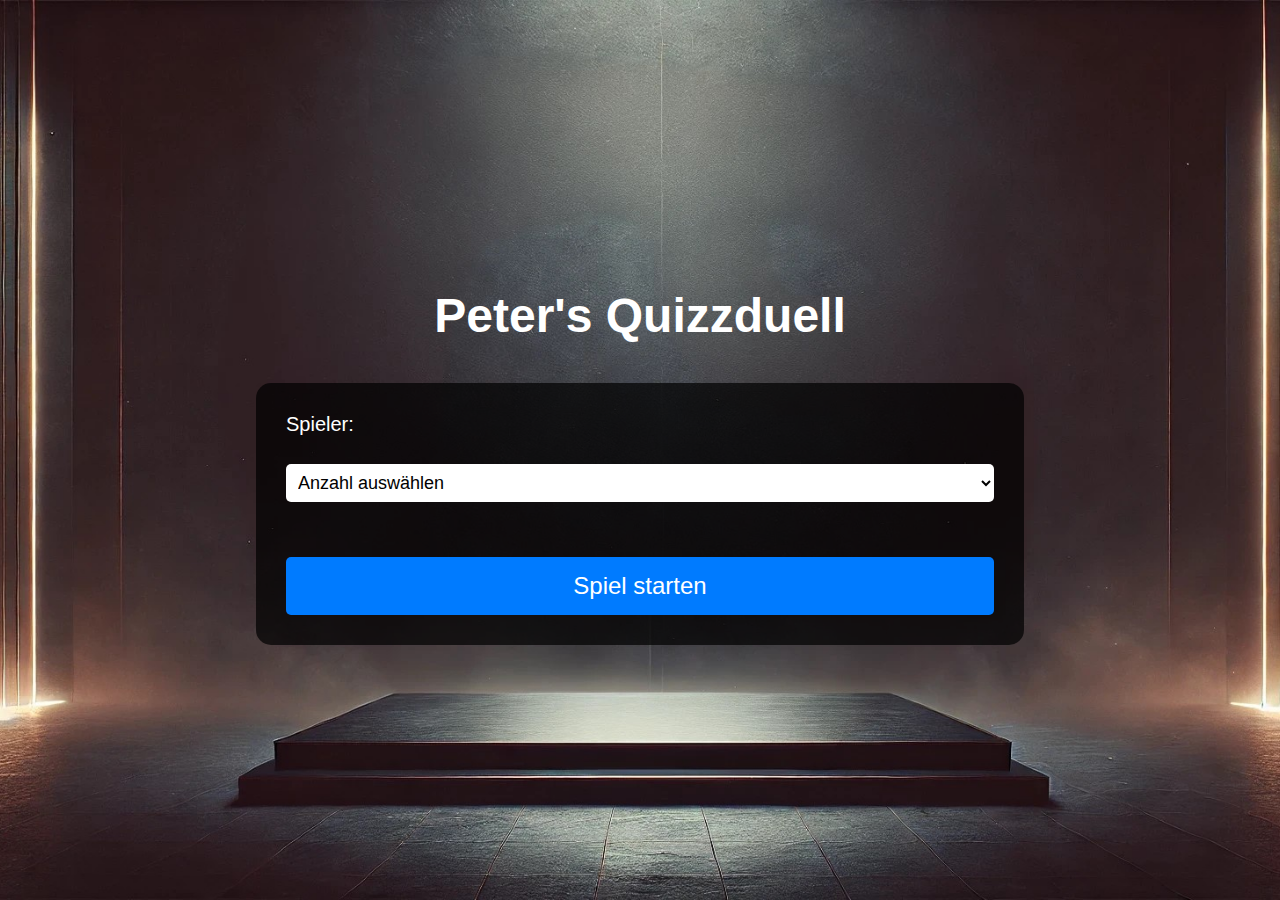
<file: index.html>
<!DOCTYPE html>
<html lang="de">
<head>
    <meta charset="UTF-8">
    <meta name="viewport" content="width=device-width, initial-scale=1.0">
    <title>Peter's Quizzduell</title>
    <link rel="stylesheet" href="home.css">
</head>
<body>
    <h1>Peter's Quizzduell</h1>

    <div id="start-screen">
        <label for="playerCount">Spieler:</label>
        <br>
        <select id="playerCount">
            <!-- Optionen für bis zu 12 Spieler -->
            <option value="0">Anzahl auswählen</option>           
            <option value="2">2</option>
            <option value="3">3</option>
            <option value="4">4</option>
            <option value="5">5</option>
            <option value="6">6</option>
            <option value="7">7</option>
            <option value="8">8</option>
            <option value="9">9</option>
            <option value="10">10</option>
            <option value="11">11</option>
            <option value="12">12</option>
        </select>
        <div id="playerCountLabel"></div>
        <div id="playerNames">
            <!-- Eingabefelder für Spielernamen -->
        </div>
        <button id="startGame">Spiel starten</button>
    </div>

    <script src="home.js"></script>
</body>
</html>
</file>
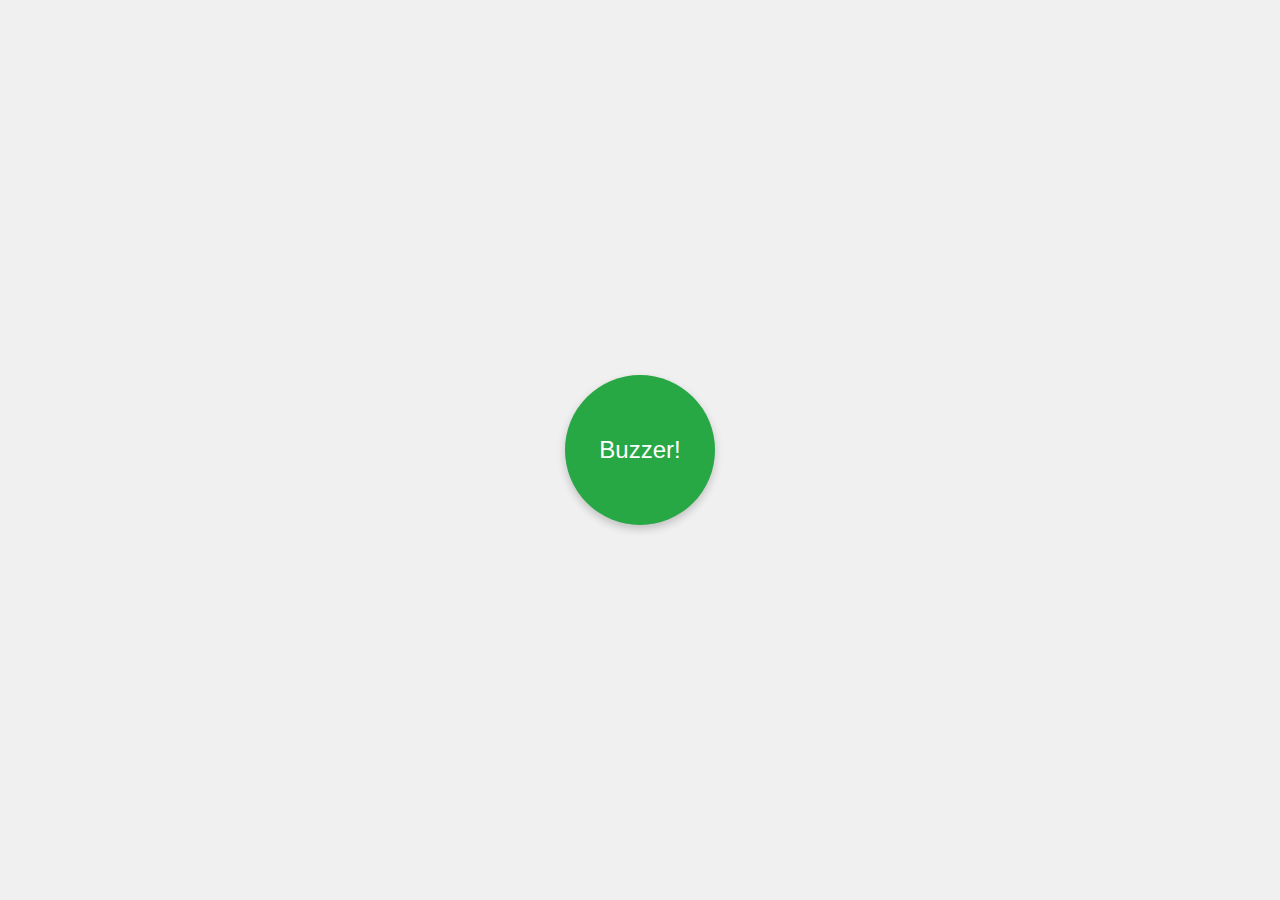
<file: buzzer.html>
<!DOCTYPE html>
<html lang="de">
<head>
    <meta charset="UTF-8">
    <meta name="viewport" content="width=device-width, initial-scale=1.0">
    <title>Buzzer</title>
    <link rel="stylesheet" href="buzzer.css">
</head>
<body>
    <div class="container">
        <button id="buzzerButton" class="buzzer">Buzzer!</button>
    </div>
    <script src="buzzer.js"></script>
</body>
</html>
</file>
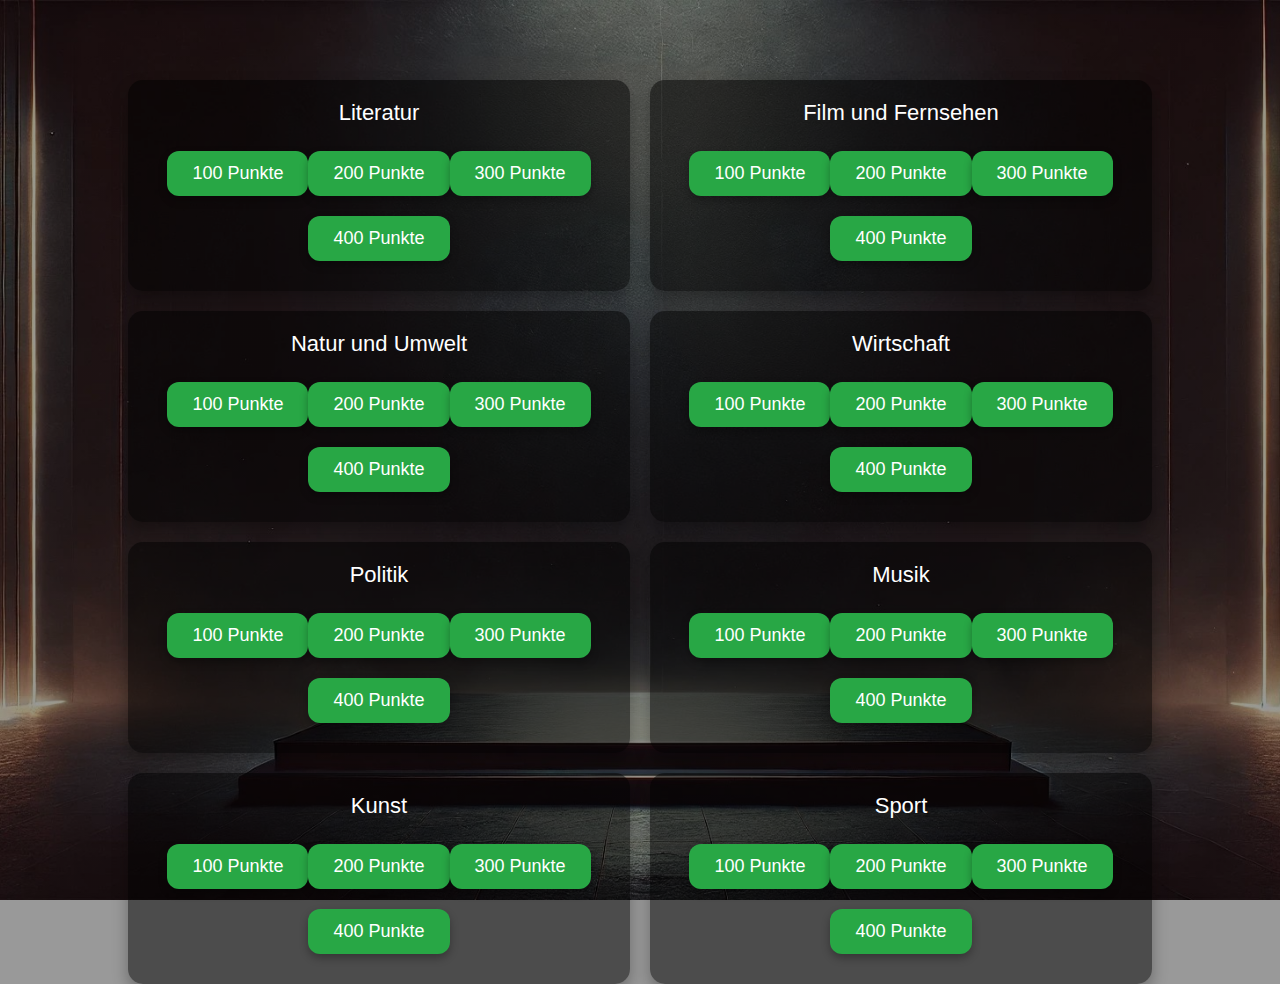
<file: game.html>
<!DOCTYPE html>
<html lang="de">
<head>
    <meta charset="UTF-8">
    <meta name="viewport" content="width=device-width, initial-scale=1.0">
    <title>Peter's Quizzduell</title>
    <link rel="stylesheet" href="game.css">
    <script src="fragen.js"></script> <!-- Fragen-Daten als JavaScript-Datei -->
    <script src="game.js" defer></script> <!-- Hauptspiel-JS-Datei -->
</head>
<body>
    <div id="player-display" class="player-grid">
        <!-- The player-score elements will be inserted here by JavaScript -->
    </div>
    
    <!-- Bereich für Kategorien -->
    <div id="categories">
        <!-- Kategorien werden hier dynamisch durch JavaScript eingefügt -->
    </div>

    <!-- Bereich für Fragen -->
    <div id="questions">
        <!-- Fragen werden hier dynamisch durch JavaScript eingefügt -->
    </div>

    <!-- Modales Fenster -->
    <div id="modal" class="modal">
        <div id="modal-content" class="modal-content">
            <div class="category-points">
                <span id="category"></span>
                <span id="points"></span>
            </div>
            <p class="question-text" id="question"></p>
            <div id="tip" style="display: none;"></div>
            <div id="options" style="display: none;"></div>
            <div id="answer" style="display: none;"></div>
            <!-- Buttons für Tipp, Auswahl und Antwort -->
            <button id="showTip">Tipp</button>
            <button id="showOptions">Auswahl</button>
            <button id="showAnswer">Antwort anzeigen</button>
        </div>
    </div>
</body>
</html>
</file>
<file: home.css>
/* home.css */
body {
    background-image: url('Hintergrundsbild-Quizzduell.jpg');
    background-size: cover;
    background-position: center;
    font-family: Arial, sans-serif;
    color: white;
    display: flex;
    flex-direction: column;
    align-items: center;
    justify-content: center;
    height: 100vh;
    margin: 0;
}

h1 {
    font-size: 48px;
    margin-bottom: 40px; /* Etwas mehr Abstand nach unten */
}

#start-screen {
    background-color: rgba(0, 0, 0, 0.7); /* Leicht transparente schwarze Box */
    padding: 30px; /* Padding bleibt gleich */
    border-radius: 15px;
    text-align: center;
    width: 60%;
    max-width: 800px;
    box-sizing: border-box;
    display: flex;
    flex-direction: column;
    align-items: center;
}

label {
    font-size: 20px; /* Schriftgröße bleibt gleich */
    margin-bottom: 10px;
    width: 100%; /* Breite auf 100% des Containers */
    text-align: left; /* Text linksbündig */
}

select {
    background-color: rgba(0, 0, 0, 0.7); /* Leicht transparente schwarze Box */    
font-size: 18px; /* Schriftgröße etwas reduziert */
    padding: 8px; /* Padding leicht reduziert */
    margin-bottom: 20px; /* Etwas mehr Abstand nach unten */
    border-radius: 5px;
    border: none;
    outline: none;
    color: black;
    background-color: white;
    width: 100%;
    box-sizing: border-box;
}

select:hover {
    background-color: #f0f0f0;  
}

#playerCountLabel {
    font-size: 20px; /* Größe der Spieleranzahl-Anzeige bleibt gleich */
    margin-bottom: 15px; /* Abstand nach unten */
}

.player-input {
    font-size: 18px; /* Schriftgröße leicht angepasst */
    padding: 10px; /* Padding bleibt gleich */
    margin-bottom: 15px;
    border-radius: 5px;
    border: none;
    outline: none;
    width: 100%;
    box-sizing: border-box; /* Padding in die Breite einbeziehen */
}

button {
    font-size: 24px; /* Schriftgröße leicht erhöht */
    padding: 15px 30px;
    background-color: #007bff;
    border: none;
    border-radius: 5px;
    color: white;
    cursor: pointer;
    transition: background-color 0.3s ease;
    width: 100%; /* Buttonbreite an den Container angepasst */
    margin-top: 20px; /* Mehr Abstand nach oben */
}

button:hover {
    background-color: #0056b3;
}
</file>
<file: buzzer.css>
/* Allgemeine Layout-Einstellungen */
body, html {
    height: 100%;
    margin: 0;
    font-family: Arial, sans-serif;
    display: flex;
    justify-content: center;
    align-items: center;
    background-color: #f0f0f0;
}

/* Container für den Button */
.container {
    text-align: center;
}

/* Stil für den Buzzer-Button */
.buzzer {
    background-color: #28a745;
    color: white;
    border: none;
    padding: 20px;
    font-size: 24px;
    border-radius: 50%; /* Macht den Button rund */
    cursor: pointer;
    transition: background-color 0.3s ease;
    box-shadow: 0 4px 8px rgba(0, 0, 0, 0.2);
    width: 150px; /* Breite des Kreises */
    height: 150px; /* Höhe des Kreises */
    display: flex;
    align-items: center;
    justify-content: center;
}

.buzzer:active, .buzzer.clicked {
    background-color: #dc3545;
}

.buzzer.clicked {
    pointer-events: none; /* Deaktiviert den Button nach dem Klicken */
}
</file>
<file: game.css>
/* Allgemeine Einstellungen für das gesamte Layout */
body {
    font-family: 'Arial', sans-serif;
    background: linear-gradient(rgba(0, 0, 0, 0.4), rgba(0, 0, 0, 0.4)), url('Hintergrundsbild-Quizzduell.jpg') no-repeat center center fixed;
    background-size: cover;
    color: #fff;
    margin: 0;
    padding: 0;
    display: flex;
    flex-direction: column;
    align-items: center;
    justify-content: flex-start;
    min-height: 100vh;
}

/* Container für die Anzeige der Teilnehmer */
#player-display {
    display: flex;
    flex-direction: column;
    align-items: center;
    width: 80%;
    margin: 20px 0;
}

/* Container für die Kategorien */
#categories {
    display: grid;
    grid-template-columns: repeat(2, 1fr); /* Zwei Spalten */
    gap: 20px;
    width: 80%;
}

/* Stil für jede Kategorie */
.category {
    background-color: rgba(0, 0, 0, 0.5);
    padding: 20px;
    border-radius: 15px;
    text-align: center;
    box-shadow: 0 8px 16px rgba(0, 0, 0, 0.3);
    transition: transform 0.3s ease, background-color 0.3s ease;
}

.category:hover {
    transform: scale(1.05);
    background-color: rgba(50, 50, 50, 0.85);
}

/* Stil für die Titel der Kategorien */
.category h2 {
    margin: 0 0 15px 0;
    font-size: 22px; /* Kleinere Schriftgröße für Kategorien */
    font-weight: normal;
}

/* Stil für die Punkte-Schaltflächen */
.question-button {
    background-color: #28a745;
    border: none;
    color: white;
    padding: 12px 25px;
    text-align: center;
    font-size: 18px;
    margin: 10px 0;
    cursor: pointer;
    border-radius: 12px;
    transition: background-color 0.3s ease, box-shadow 0.3s ease;
    box-shadow: 0 4px 8px rgba(0, 0, 0, 0.3);
}

.question-button:hover {
    background-color: #218838;
    box-shadow: 0 6px 12px rgba(0, 0, 0, 0.4);
}

/* Deaktivierte Schaltflächen */
.question-button:disabled {
    background-color: grey;
}
/* Modales Fenster */
.modal {
    display: none;
    position: fixed;
    bottom: 0;
    left: 0;
    width: 100%;
    background-color: rgba(0, 0, 0, 0.7);
    overflow: auto;
    padding: 20px 0;
}

/* Inhalt des modalen Fensters */
.modal-content {
    margin: auto;
    padding: 30px;
    border-radius: 15px;
    background-color: #222;
    color: #fff;
    max-width: 700px;
    position: relative;
    box-shadow: 0 8px 16px rgba(0, 0, 0, 0.5);
    text-align: center;
}

/* Stil für die Kategorie und Punkte im modalen Fenster */
.category-points {
    display: flex;
    justify-content: space-between;
    font-size: 20px; /* Kleinere Schriftgröße für Kategorie und Punkte */
    color: #bbb;
    margin-bottom: 20px;
}

/* Stil für die Frage im modalen Fenster */
.question-text {
    font-size: 36px; /* Große Schriftgröße für die Frage */
    font-weight: bold;
    text-align: center;
    margin: 40px 0; /* Abstand oben und unten */
    color: #fff; /* Weiße Farbe für die Frage */
}

/* Stil für die Antwort-Schaltflächen */
.modal-content .answer-options button {
    padding: 15px;
    font-size: 18px;
    background-color: #6c757d; /* Grau für Antwortmöglichkeiten */
    border: none;
    color: white;
    border-radius: 10px;
    cursor: pointer;
    transition: background-color 0.3s ease;
}

.modal-content .answer-options button:hover {
    background-color: #5a6268;
}

/* Stil für die "Tipp anzeigen", "Antwort anzeigen" und "Antwortmöglichkeiten" Schaltflächen */
#showTip, #showOptions {
    background-color: #35393d; /* Einheitliche graue Farbe */
    border: none;
    color: white;
    padding: 15px 20px;
    margin: 10px 0;
    cursor: pointer;
    border-radius: 10px;
    display: block;
    width: 100%;
    transition: background-color 0.3s ease;
    font-size: 18px;
}

#showAnswer {
    background-color: #ffc107;
    border: none;
    color: black;
    padding: 15px 20px;
    margin: 10px 0;
    cursor: pointer;
    border-radius: 10px;
    display: block;
    width: 100%;
    transition: background-color 0.3s ease;
    font-size: 18px;
}

#showTip:hover, #showAnswer:hover, #showOptions:hover {
    opacity: 0.9;
}
/* Stil für die angezeigte Auswahl, Tipp und Antwort */
#tip {
    font-size: 15px;
    color: #ffffff;
    padding: 15px;
    border-radius: 8px;
    margin-top: 10px;
    animation: fadeIn 1s ease-in;
}

#options {
    display: flex;
    flex-direction: column;
    align-items: center; /* Horizontale Zentrierung */
    justify-content: center; /* Vertikale Zentrierung */
    font-size: 15px;
    color: #ffffff;
    margin-top: 10px;
    padding: 0;
}

#options li {
    border: 1px solid black; /* Schwarzer Rahmen */
    color: #fff; /* Schriftfarbe */
    padding: 15px 20px;
    border-radius: 18px;
    margin-bottom: 10px;
    width: 100%; /* Füllt die gesamte Breite des Containers aus */
    max-width: 400px; /* Begrenzung der maximalen Breite des Kästchens */
    text-align: center; /* Zentrierter Text */
    list-style-type: none; /* Entfernt die Standard-Aufzählungszeichen */
    background-color: transparent; /* Kein Hintergrund */
    box-shadow: 0 4px 8px rgba(0, 0, 0, 0.2); /* Schatteneffekt */
    transition: background-color 0.3s ease, transform 0.3s ease, box-shadow 0.3s ease;
}

#options li:hover {
    background-color: #444; /* Dunklere Farbe beim Hover */
    transform: scale(1.05); /* Leichte Vergrößerung beim Hover */
    box-shadow: 0 6px 12px rgba(0, 0, 0, 0.3); /* Stärkerer Schatten beim Hover */
}

#answer {
    font-size: 24px; /* Größere Schriftgröße für die Antwort */
    color: #ff4c4c; /* Rote Farbe für die Antwort */
    text-transform: uppercase; /* Antwort in Großbuchstaben */
    background-color: rgba(34, 34, 34, 0.85); /* Leicht transparentes Dunkelgrau */
    padding: 20px;
    border-radius: 10px;
    margin-top: 10px;
    animation: zoomIn 0.5s ease-in; /* Zoom-Effekt für die Antwort */
}

/* Animationen für fade-in und zoom-in */
@keyframes fadeIn {
    from { opacity: 0; }
    to { opacity: 1; }
}

@keyframes zoomIn {
    from { transform: scale(0.8); }
    to { transform: scale(1); }
}



#closeModal:hover {
    background-color: #218838;
}

/* Stil für den Spieler mit den meisten Punkten */
.gold {
    color: gold;
    font-weight: bold;
}

/* Container für die Anzeige der Teilnehmer */
#player-display {
    display: grid;
    grid-template-columns: repeat(6, 1fr); /* Sechs Spalten für die Spieler */
    gap: 20px; /* Abstand zwischen den Spieler-Kästchen */
    width: 80%; /* Breite des Containers */
    margin: 20px auto; /* Abstand oben/unten und zentriert */
}

/* Stil für die einzelnen Spieler-Kästchen */
.player-score {
    background-color: rgba(0, 0, 0, 0.5);
    padding: 20px;
    border-radius: 15px;
    text-align: center;
    box-shadow: 0 8px 16px rgba(0, 0, 0, 0.3);
    border: 4px solid white;
    color: #fff;
}


.player-score h3 {
    margin: 0 0 10px 0;
    font-size: 22px;
    color: gold; /* Goldene Farbe für den Namen des Spielers */
}

.player-score p {
    margin: 0;
    font-size: 18px;
    color: #fff; /* Weiße Schriftfarbe für bessere Lesbarkeit */
}

/* Container für die Spielerbewertung */
.player-evaluation {
    display: grid;
    grid-template-columns: repeat(2, 1fr); /* Zwei Spalten */
    gap: 10px; /* Abstand zwischen den Schaltflächen */
    margin-bottom: 15px; /* Abstand nach unten zwischen den Spieler-Einträgen */
    align-items: center; /* Zentriert die Inhalte vertikal */
    justify-items: center; /* Zentriert die Inhalte horizontal */
}

/* Grid für die Bewertung der Antworten */
.evaluation-grid {
    display: grid;
    grid-template-columns: repeat(2, 1fr); /* Zwei Spalten */
    gap: 10px; /* Abstand zwischen den Elementen */
    width: 90%; /* Volle Breite nutzen */
    justify-items: center; /* Zentriert die Inhalte in den Spalten */
    margin-top: 10px;
}

.player-evaluation {
    display: flex;
    flex-direction: column;
    align-items: center;
    text-align: center;
}

.player-evaluation button {
    margin-top: 10px;
}

/* Kleinere und kompaktere Schaltflächen */
.player-evaluation .correct, .player-evaluation .wrong {
    padding: 8px 16px; /* Kleinere Polsterung */
    font-size: 14px; /* Kleinere Schriftgröße */
    border-radius: 6px; /* Kleinere Ecken */
    transition: background-color 0.3s ease, box-shadow 0.3s ease;
    box-shadow: 0 3px 5px rgba(0, 0, 0, 0.1); /* Kleinere Schatten */
}

/* Stil für die Richtig-Schaltfläche */
.player-evaluation .correct {
    background-color: #28a745; /* Grün */
    color: white;
    padding: 10px 20px;
    border-radius: 8px;
    border: none;
    cursor: pointer;
    transition: background-color 0.3s ease, box-shadow 0.3s ease;
    box-shadow: 0 4px 6px rgba(0, 0, 0, 0.1);
}

.player-evaluation .correct:hover {
    background-color: #218838;
    box-shadow: 0 6px 12px rgba(0, 0, 0, 0.2);
    transform: translateY(-2px);
}

/* Stil für die Falsch-Schaltfläche */
.player-evaluation .wrong {
    background-color: #dc3545; /* Standard Rot */
    color: white;
    padding: 10px 20px;
    border-radius: 8px;
    border: none;
    cursor: pointer;
    transition: background-color 0.3s ease, box-shadow 0.3s ease;
    box-shadow: 0 4px 6px rgba(0, 0, 0, 0.1);
}

.player-evaluation .wrong:hover {
    background-color: #c82333; /* Etwas dunkleres Rot beim Hover */
    box-shadow: 0 6px 12px rgba(0, 0, 0, 0.2);
    transform: translateY(-2px);
}


/* Flexbox für die Richtig/Falsch Buttons */
.player-evaluation {
    display: flex;
    flex-direction: column;
    align-items: center;
    text-align: center;
}

.player-evaluation button {
    margin: 5px;
    width: 80px; /* Gleiche Breite für die Buttons */
}

/* Abstand zwischen den Schaltflächen */
.button-group {
    display: flex;
    justify-content: center;
    gap: 5px; /* Weniger Abstand zwischen den Buttons */
}

/* Stil für die "Schließen" Schaltfläche im modalen Fenster */
#closeModal {
    background-color: #17a2b8; /* Blaugrün */
    color: white;
    padding: 15px 30px;
    display: block;
    margin: 30px auto 0 auto;
    cursor: pointer;
    border-radius: 12px;
    transition: background-color 0.3s ease, box-shadow 0.3s ease;
    box-shadow: 0 4px 6px rgba(0, 0, 0, 0.1);
}

#closeModal:hover {
    background-color: #138496;
    box-shadow: 0 6px 12px rgba(0, 0, 0, 0.2);
    transform: translateY(-2px);
}

/* Anpassung der allgemeinen Buttons im modalen Fenster */
.modal-content button {
    font-family: 'Arial', sans-serif;
    font-size: 16px;
    padding: 10px 20px;
    border-radius: 8px;
    border: none;
    cursor: pointer;
    transition: all 0.3s ease;
}

/* Container für die Spielerbewertung kompakter gestalten */
.player-evaluation {
    margin-bottom: 10px; /* Weniger Abstand nach unten zwischen den Spieler-Einträgen */
}
</file>
